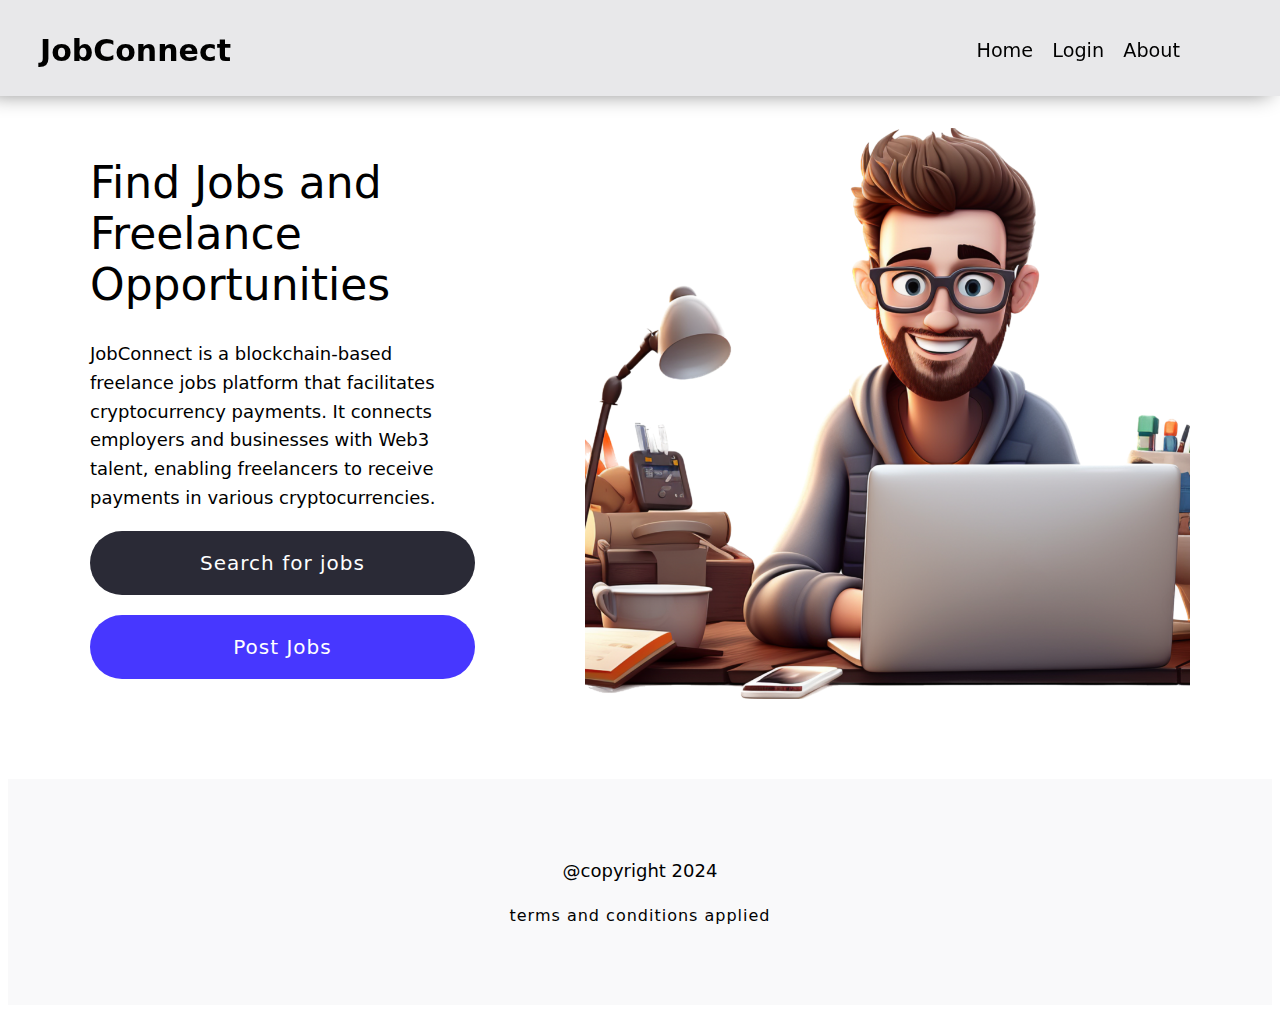
<file: index.html>
<!DOCTYPE html>
<html lang="en">
  <head>
    <meta charset="UTF-8" />
    <meta name="viewport" content="width=device-width, initial-scale=1.0" />
    <title>JobConnect</title>
    <link rel="stylesheet" href="style.css" />
    <link rel="icon" type="image/x-icon" href="/images/icon.webp">
  </head>
  <body>
    
    <header class="header container">
      <a href="index.html">
      <span class="header-title"> JobConnect</span> </a>
      <nav class="nav">
        <ul class="nav-items-list">
          <li><a class="nav-item-link" href="index.html">Home</a></li>
          <li><a class="nav-item-link" href="login.html">Login</a></li>
          <li><a class="nav-item-link" href="about.html">About</a></li>
        </ul>
      </nav>
    </header>
    <br><br> 
    <main class="container main-home">
      <div class="main-content">
        <h1>Find Jobs and <span>Freelance Opportunities</span></h1>
        <p>
            JobConnect is a blockchain-based freelance jobs platform that facilitates cryptocurrency payments. It connects employers and businesses with Web3 talent, enabling freelancers to receive payments in various cryptocurrencies.
        </p>
        <div class="btn-container">
          <a class="btn btn-grey" href="searchforjobs.html">Search for jobs</a>
          <a class="btn btn-blue" href="postjob.html" >Post Jobs</a>
        </div>
      </div>
      <img class="main-image" src="\images\freelancer.webp" alt="" />
    </main>
  <body>

    <footer >
      <div class="container footer">
        <p class="footer-copyright">@copyright 2024</p>
        <p class="footer-terms">terms and conditions applied</p>
      </div>
    </footer>
  </body>
</html>
</file>
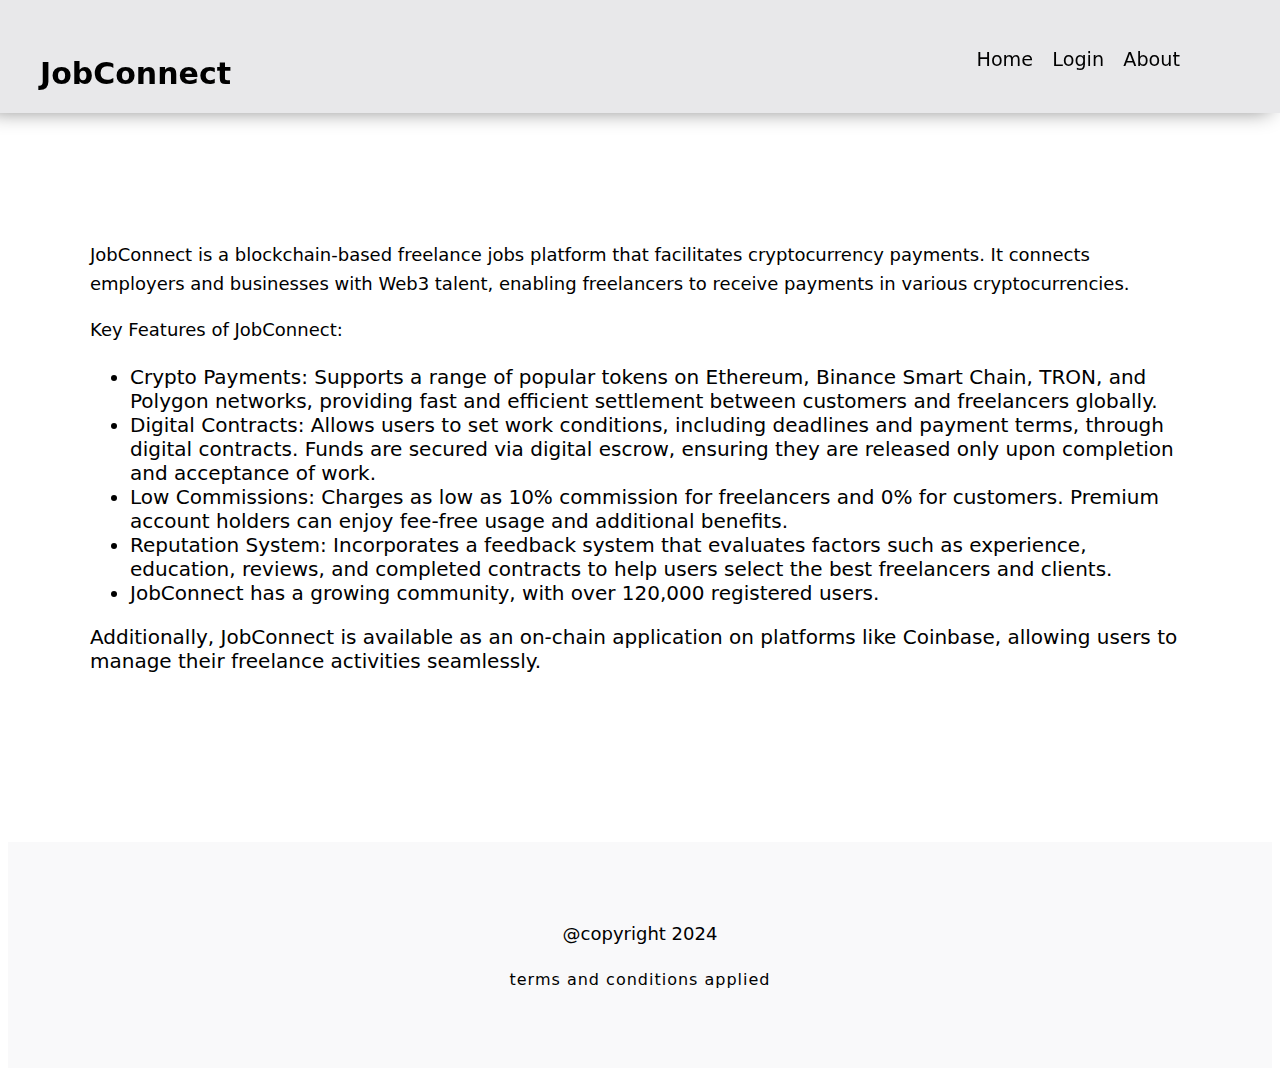
<file: about.html>
<!DOCTYPE html>
<html lang="en">
<head>
    <meta charset="UTF-8">
    <meta name="viewport" content="width=device-width, initial-scale=1.0">
    <title>JobConnect</title>
    <link rel="stylesheet" href="style.css" />
</head>
<body>
    <header class="header container">
      <a href="index.html">
        <p class="header-title">JobConnect</p> </a>
        <nav class="nav">
          <ul class="nav-items-list">
            <li><a class="nav-item-link" href="index.html">Home</a></li>
            <li><a class="nav-item-link" href="login.html">Login</a></li>
  
            <li><a class="nav-item-link" href="about.html">About</a></li>
          </ul>
        </nav>
      </header>
<br><br><br> 
      <main class="main-login container container-flex">
        <div class="about">
        <p>
            JobConnect is a blockchain-based freelance jobs platform that facilitates cryptocurrency payments. It connects employers and businesses with Web3 talent, enabling freelancers to receive payments in various cryptocurrencies. 

        </p><p>Key Features of JobConnect:</p> 
<ul>
    <li>Crypto Payments: Supports a range of popular tokens on Ethereum, Binance Smart Chain, TRON, and Polygon networks, providing fast and efficient settlement between customers and freelancers globally.</li>
    <li>Digital Contracts: Allows users to set work conditions, including deadlines and payment terms, through digital contracts. Funds are secured via digital escrow, ensuring they are released only upon completion and acceptance of work.</li>
    <li>Low Commissions: Charges as low as 10% commission for freelancers and 0% for customers. Premium account holders can enjoy fee-free usage and additional benefits.</li>
    <li>Reputation System: Incorporates a feedback system that evaluates factors such as experience, education, reviews, and completed contracts to help users select the best freelancers and clients.</li>
    <li>JobConnect has a growing community, with over 120,000 registered users. </li>
</ul>

Additionally, JobConnect is available as an on-chain application on platforms like Coinbase, allowing users to manage their freelance activities seamlessly.
        </p>
        </div>
      </main>
      <footer class="">
        <div class="container footer">
          <p class="footer-copyright">@copyright 2024</p>
          <p class="footer-terms">terms and conditions applied</p>
        </div>
      </footer>
        
    
</body>
</html>
</file>
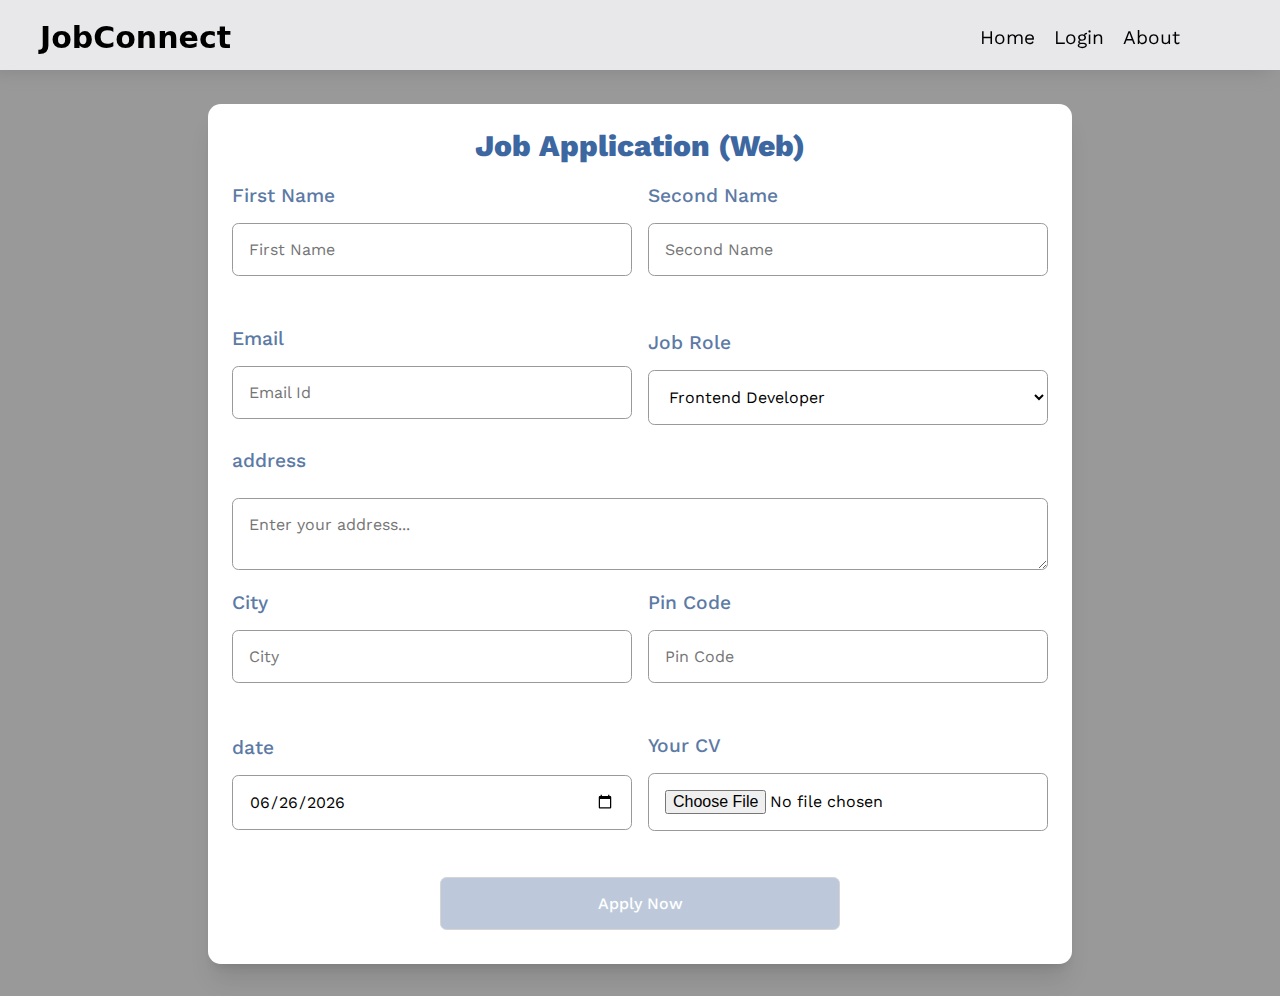
<file: applyforjobs.html>
<!DOCTYPE html>
<html lang="en">

<head>
    <meta charset="UTF-8">
    <meta name="viewport" content="width=device-width, initial-scale=1.0">
    <title>Job Form</title>
    <link rel="stylesheet" href="style.css">
    <link rel="icon" type="image/x-icon" href="/images/icon.webp">
    <link
        href="https://fonts.googleapis.com/css2?family=Poppins:wght@500;600;700;800&family=Work+Sans:wght@400;500;700&display=swap"
        rel="stylesheet">
    <link rel="stylesheet" href="applyforjobs.css">
</head>

<body>
    <header class="header container">
        <a href="index.html">
        <span class="header-title">JobConnect</span> </a>
        <nav class="nav">
          <ul class="nav-items-list">
            <li><a class="nav-item-link" href="index.html">Home</a></li>
            <li><a class="nav-item-link" href="login.html">Login</a></li>
            <li><a class="nav-item-link" href="about.html">About</a></li>
          </ul>
        </nav>
      </header>
      <br>
      
    <main>
      <br> <br> <br>
      <form action="">
            <h1>Job Application (Web)</h1>
            <div class="flex">
                <div>
                    <label for="first-name">First Name</label>
                    <br>
                    <input type="text" class="input" name="first-name" id="first-name" placeholder="First Name">
                </div>
                <div>
                    <label for="second-name">Second Name</label>
                    <br>
                    <input type="text" class="input" name="second-name" id="second-name" placeholder="Second Name">
                </div>
            </div>
            <div class="flex">
                <div>
                    <label for="first-name">Email</label>
                    <br>
                    <input type="email" name="email" id="email" placeholder="Email Id" class="input">
                </div>
                <div>
                    <label for="job-role">Job Role</label>
                    <br>
                    <select name="job-role" id="job-role">
                        <option value="">Frontend Developer</option>
                        <option value="">Backend Developer</option>
                        <option value="">Full stack Developer</option>
                        <option value="">UI/UX Designer</option>
                    </select>
                </div>
            </div>
            <label for="address">address</label>
            <textarea name="address" class="input" id="address" placeholder="Enter your address..."></textarea>
            <div class="flex">
                <div>
                    <label for="city">City</label>
                    <br>
                    <input type="text" name="city" id="city" placeholder="City" class="input">
                </div>
                <div>
                    <label for="pin-code">Pin Code</label>
                    <br>
                    <input type="text" name="pin-code" id="pin-code" placeholder="Pin Code" class="input">
                </div>
            </div>
            <div class="flex">
                <div>
                    <label for="date">date</label>
                    <br>
                    <input type="date" name="date" id="date" placeholder="Date">
                </div>
                <div>
                    <label for="user-cv">Your CV</label>
                    <br>
                    <input type="file" name="user-cv" id="user-cv" placeholder="Upload your CV" class="input">
                </div>
            </div>
            <center>
                <input type="submit" name="submit" value="Apply Now" style="background-color: #5c7aa5;" disabled>
            </center>
        </form>
    </main>
    <script src="applyforjobs.js"></script>
</body>

</html>
</file>
<file: style.css>
@import url('https://fonts.googleapis.com/css2?family=Poppins:wght@300;400;500;600&display=swap');
*{
  font-family:system-ui, -apple-system, BlinkMacSystemFont, 'Segoe UI', Roboto, Oxygen, Ubuntu, Cantarell, 'Open Sans', 'Helvetica Neue', sans-serif;
  
}
body {
  margin-top: 0;
}
img {
  max-width: 100%;
}

.container {
  max-width: 1100px;
  margin: 0 auto;
  width: 90%;
}
.header.container{
  max-width: none;
  width: 100%;
  margin: auto;
}

h1 {
  font-size: 2.75rem;
  font-weight: 500;
}
p {
  font-size: 1.125rem;
  line-height: 1.6;
}




/* buttons */
.btn {
  display: inline-block;
  padding: 1em 2.5em;
  text-decoration: none;
  border-radius: 50px;
  margin-bottom: 1em;
  text-align: center;
  letter-spacing: 1px;
}
.btn-grey {
  background-color: #2a2a36;
  color: white;
}
.btn-blue {
  background-color: #4737ff;
  color: white;
}
.btn-container {
  display: flex;
  flex-direction: column;
}

/* layout */

.main-home {
  padding: 4em 0;
  display: flex;
  flex-direction: column;
}
.main-image {
  width: 100%;
  object-fit: cover;
  object-position: center;
}
footer {
  padding: 3em 0em;
  background-color: #f8f8f9cc;
}
.footer {
  display: flex;
  flex-direction: column;
  justify-content: center;
  align-items: center;
}
.footer-copyright {
  margin-bottom: 0.1em;
}
.footer-terms {
  font-size: 1rem;
  letter-spacing: 1px;
}
a{
  text-decoration: none;
  color: inherit;
}

/*   navigation  */
.header-title {
  margin-bottom: 0;
  font-family:system-ui, -apple-system, BlinkMacSystemFont, 'Segoe UI', Roboto, Oxygen, Ubuntu, Cantarell, 'Open Sans', 'Helvetica Neue', sans-serif;
  font-size: 1.5em;
  padding-left: 40px;
   font-weight: 600;
}
  .header-title:hover,
  .header-title:focus {
    color: #f99b21;
  }

header {
  background-color: #e8e8ea;
  display: flex;
  flex-direction: column;
  gap: 20px;
  justify-content: space-between;
  align-items: center;
  box-shadow: grey -10px -2px 20px;
  top: 0;
  left: 0;
  z-index: 99;
  width: 100%;
  padding-top: 20px;
  position:fixed;
  padding-bottom: 15px;
}

.nav-items-list {
  font-size: 1.2rem;
  list-style: none;
  display: flex;
  margin-right: 100px;
  
}
.nav-item-link {
  text-decoration: none;
  margin-left: 1em;
  color: black;
  transition: all, 300ms;
}
.nav-item-link:hover,
.nav-item-link:focus {
  color: #f75c03;
}


/*     media    */
@media (min-width: 600px) {
  header {
    flex-direction: row;
  }
  body {
    font-size: 20px;
  }
  .main-home {
    flex-direction: row;
    justify-content: space-between;
  }

  .main-content {
    width: 35%;
  }
  .main-image {
    width: 55%;
  }
}

/*   login page   */
.main-login {
  min-height: calc(100vh - 130px);
}
.form-content {
  padding: 2em;
  width:90%;
  max-width:400px
}

.btn-login {
  color: white;
  background-color: rgb(59 130 246 / var(--tw-bg-opacity, 1));
  border-radius: 10px;
  padding: 0.5em;
  margin:1em 0;
}
label,
input {
  margin-bottom: 10px;
  border-radius:10px
}

input {
  padding: 0.5em 1em;
}
.container-flex {
  
  display: flex;
  justify-content: center;
  align-items: center;
}
form {
  padding:2em;
  display: flex;
  flex-direction: column;
  box-shadow: 0 20px 25px -5px rgb(0 0 0 / 0.1),
    0 8px 10px -6px rgb(0 0 0 / 0.1);
}
</file>
<file: applyforjobs.css>
* {
    margin: 0;
    padding: 0;
    box-sizing: border-box;
    font-family: 'work sans';
}

:root {
    --text-color: #131313;
    --main-color: #999999;
    --primary-color: #5c7aa5;
}



form {
    background: #fff;
    padding: 1.5rem;
    border-radius: .8rem;
}

body {
    background: var(--main-color);
    padding: 2rem;
    display: flex;
    justify-content: center;
    align-items: center;
    min-height: 100vh;
}

h1 {
    text-align: center;
    font-weight: 800;
    font-size: 1.5em;
    color: var(--main-color);
    position: relative;
    color: #3d67a1;
}

.flex {
    margin: 1em 0;
    display: flex;
    justify-content: space-between;
    gap: 1rem;
    align-items: center;
}

input, select, textarea {
    background: transparent;
    width: 25rem;
    padding: 1rem;
    margin-top: 1rem;
    border-radius: .4rem;
    outline: none;
    border: .1rem solid var(--main-color);
    font-size: 1rem;
    
}

input:focus, select:focus, textarea:focus {
    outline: .1rem solid var(--main-color);
}

textarea {
    width: 100%;
    resize: vertical;
}

label {
    color: var(--primary-color);
    font-size: 1.2rem;
    font-weight: 500;
}

input[type="submit"] {
    background: var(--main-color);
    color: #fff;
    transition: .5s;
    font-size: 1rem;
    cursor: pointer;
    font-weight: 500;
    transition: .5s ;
}

input[type="submit"]:disabled {
    opacity: 0.4;
}

@media (max-width: 1070px) {
    /* html {
        font-size: 55%;
    } */
}

@media (max-width: 900px) {
    /* html {
        font-size: 49%;
    } */
}

@media (max-width: 574px) {
    html {
        font-size: 38%;
    }

    body {
        padding: 0rem;
    }
}
a{
    text-decoration: none;
    color: inherit;
  }

/*   navigation  */
.header-title {
  margin-bottom: 0;
  font-family:system-ui, -apple-system, BlinkMacSystemFont, 'Segoe UI', Roboto, Oxygen, Ubuntu, Cantarell, 'Open Sans', 'Helvetica Neue', sans-serif;
  font-size: 1.5em;
  padding-left: 40px;
   font-weight: 600;
}
  .header-title:hover,
  .header-title:focus {
    color: #f99b21;
  }

header {
  background-color: #e8e8ea;
  display: flex;
  flex-direction: column;
  gap: 20px;
  justify-content: space-between;
  align-items: center;
  box-shadow: grey -10px -2px 20px;
  top: 0;
  left: 0;
  z-index: 99;
  width: 100%;
  padding-top: 20px;
  position:fixed;
  padding-bottom: 15px;
}

.nav-items-list {
  font-size: 1.2rem;
  list-style: none;
  display: flex;
  margin-right: 100px;
  
}
.nav-item-link {
  text-decoration: none;
  margin-left: 1em;
  color: black;
  transition: all, 300ms;
}
.nav-item-link:hover,
.nav-item-link:focus {
  color: #f75c03;
}


/*     media    */
@media (min-width: 600px) {
  header {
    flex-direction: row;
  }
}
</file>
